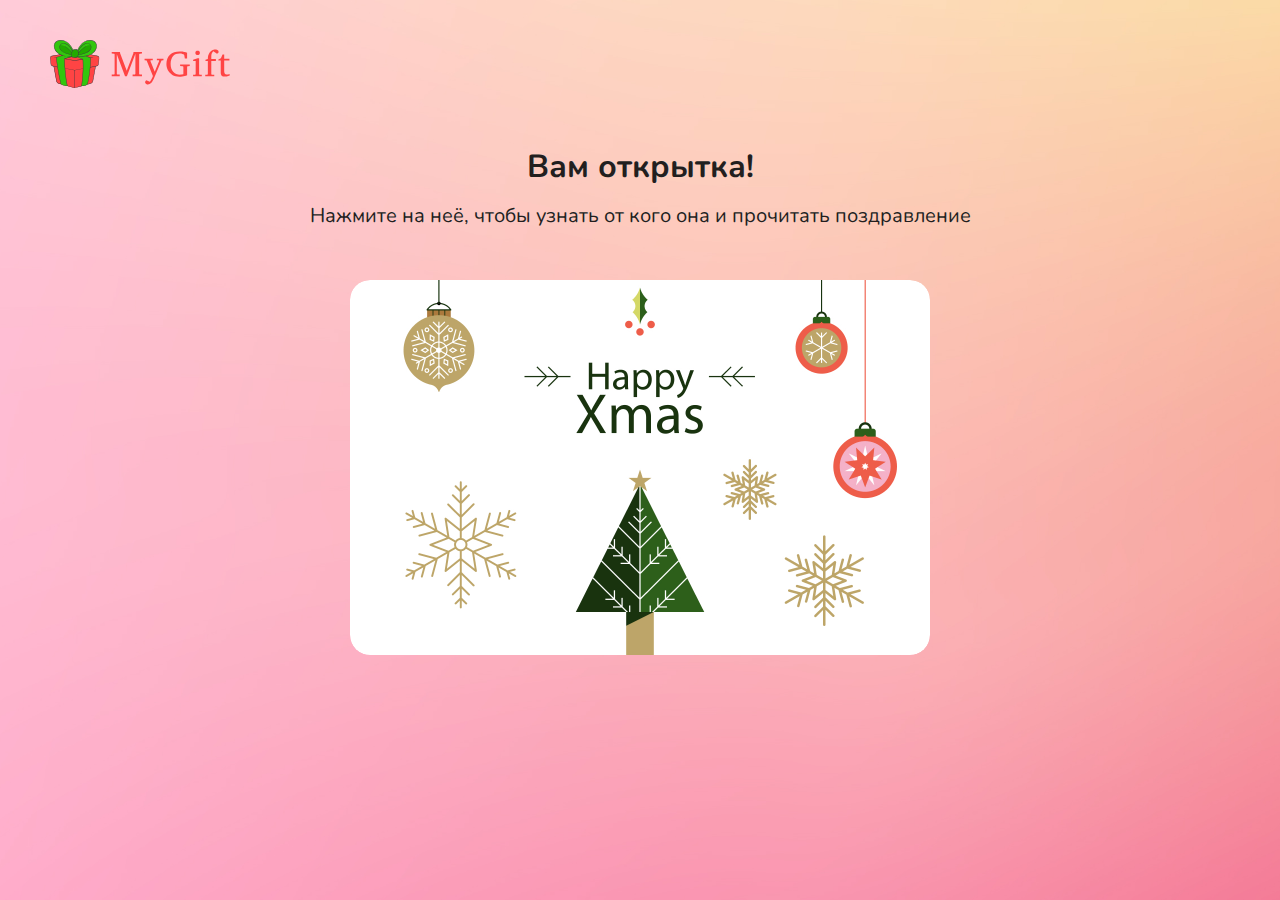
<file: card.html>
<!DOCTYPE html>
<html lang="ru">
    <head>
        <meta charset="UTF-8" />
        <meta name="viewport" content="width=device-width, initial-scale=1.0" />
        <title>MyGift</title>

        <link rel="stylesheet" href="css/normalize.css" />
        <link rel="stylesheet" href="css/style.css" />
        <link rel="icon" href="img/favicon.svg" type="image/svg+xml" />

        <script src="js/scriptCard.js" defer></script>
    </head>
    <body class="body body--congratulation">
        <header class="header">
            <div class="container">
                <img
                    class="header__logo"
                    src="img/logo.svg"
                    alt="Логотип проекта"
                    width="180"
                    height="48"
                />
            </div>
        </header>

        <main class="main-content">
            <section class="congratulations">
                <div class="container">
                    <h1 class="congratulations__title">Вам открытка!</h1>

                    <p class="congratulations__description">
                        Нажмите на неё, чтобы узнать от кого она и прочитать
                        поздравление
                    </p>

                    <div class="congratulations__card card">
                        <div class="card__inner">
                            <div class="card__front">
                                <img
                                    class="card__image"
                                    src="img/card_03.jpg"
                                    alt="Открытка"
                                />
                            </div>
                            <div class="card__back">
                                <h2 class="card__title">Поздравление</h2>
                                <div class="card__contacts">
                                    <p class="card__detail">
                                        <span class="card__subtitle"
                                            >от кого</span
                                        >
                                        <span class="card__from"
                                            >Иван Иванов</span
                                        >
                                    </p>
                                    <p class="card__detail">
                                        <span class="card__subtitle">кому</span>
                                        <span class="card__to"
                                            >Татьяна Айкина</span
                                        >
                                    </p>
                                </div>
                                <p class="card__message">
                                    Желаю счастливого Нового года и
                                    Рождества!<br />
                                    будьте здоровы и радостны!
                                </p>
                            </div>
                        </div>
                    </div>
                </div>
            </section>
        </main>
    </body>
</html>
</file>
<file: css/style.css>
@font-face {
    font-display: swap;
    font-family: 'Nunito';
    font-style: normal;
    font-weight: 400;
    src: url('../fonts/nunito-v26-cyrillic_latin-regular.woff2') format('woff2');
}

@font-face {
    font-display: swap;
    font-family: 'Nunito';
    font-style: normal;
    font-weight: 700;
    src: url('../fonts/nunito-v26-cyrillic_latin-700.woff2') format('woff2');
}

html {
    box-sizing: border-box;
}

*,
*::before,
*::after {
    box-sizing: inherit;
}

.body {
    min-width: 320px;
    min-height: 100vh;
    font-family: Nunito, sans-serif;
    -webkit-font-smoothing: antialiased;
    -moz-osx-font-smoothing: grayscale;
    text-rendering: optimizeLegibility;
    -webkit-tap-highlight-color: rgba(0, 0, 0, 0);
    -webkit-tap-highlight-color: transparent;
    font-size: 16px;
    line-height: 1.4;
    color: #221f1f;
    background-size: cover;
    background-position: center;
}

.body--gift {
    background-color: #b2e8e8;
    background-image: url(../img/bg-gift.jpg);
}

.body--congratulation {
    background-color: #fcc5bd;
    background-image: url(../img/bg-congratulation.jpg);
}

.container {
    max-width: 1260px;
    margin: 0 auto;
    padding: 0 40px;
}

.header {
    padding: 40px 0;
}

.header__logo {
    display: block;
    max-width: 100%;
    height: auto;
}

.gift {
    padding: 20px 0 80px;
}

.gift__title {
    font-weight: 32px;
    font-size: 700;
    line-height: 1.2;
    margin: 0 0 16px;
}

.gift__description {
    font-size: 20px;
    margin: 0 0 50px;
}

.gift__wrapper {
    display: flex;
    justify-content: space-between;
    align-items: start;
    gap: 96px;
}

.gift__card {
    max-width: 580px;
    width: calc(50% - 16px);
}

.gift__swiper--card {
    margin-bottom: 20px;
}

.gift__card-slide {
    border-radius: 20px;
    border: 2px solid #4baa00;
    overflow: hidden;
    box-sizing: border-box;
}

.gift__card-image {
    display: block;
    max-width: 100%;
    height: auto;
}

.gift__card-thumb {
    width: 72px;
    border-radius: 10px;
    overflow: hidden;
}

.gift__form {
    max-width: 480px;
    width: 100%;
}

.form {
    display: grid;
    grid-template-columns: repeat(2, 1fr);
    gap: 16px;
    justify-items: start;
}

.form__label {
    width: 100%;
}

.form__label-text {
    display: block;
    margin-bottom: 4px;
    white-space: nowrap;
}

.form__field {
    font: inherit;
    width: 100%;
    border-radius: 6px;
    border: 1px solid #dedede;
    background: #fbfbfb;
    padding: 8px 16px;
    outline: none;
}

.form__field:hover,
.form__field:focus-visible,
.form__field:active {
border-color: #999;
}

.form__label--textarea {
    grid-column: 1 / -1;
}

.form__field--textarea {
    resize: vertical;
    min-height: 150px;
}

.form__button {
    border-radius: 32px;
    background-color: #4baa00;
    border: 1px solid transparent;
    cursor: pointer;
    color: #fff;
    font-weight: 700;
    padding: 8px 24px;
}

.form__button:hover:not(:disabled) {
background-color: #58c601;
}

.form__button:focus-visible {
    border-color: #59c601;
}

.form__button:active:not(:disabled) {
    transform: translate(2px, 2px);
}

.form__button:disabled {
opacity: 0.4;
}

.congratulations {
padding-top: 20px;
padding-bottom: 145px;
}

.congratulations__title {
    text-align: center;
    font-size: 32px;
    font-weight: 700;
    line-height: 1.2;
    margin: 0 0 16px;
}

.congratulations__description {
    text-align: center;
    font-size: 20px;
    margin: 0 0 50px;
}

.congratulations__card {
    margin: 0 auto;
}

.card {
    position: relative;
    max-width: 580px;
    height: 375px;
    perspective: 1000px;
}

.card__inner {
    transform-style: preserve-3d;
    transition: transform 1s;
    width: 100%;
    height: 100%;
}

.card:hover .card__inner {
    transform: rotateY(180deg);
}

.card__front {
    position: absolute;
    inset: 0;
    backface-visibility: hidden;
    border-radius: 20px;
    overflow: hidden;
}

.card__image {
    display: block;
    max-width: 100%;
    height: auto;
    border-radius: 20px;
    overflow: hidden;
}

.card__back {
    position: absolute;
    inset: 0;
    padding: 32px;
    backface-visibility: hidden;
    border-radius: 20px;
    background-color: #fff;
    transform: rotateY(180deg);
}

.card__title {
    color: #f44;
    font-size: 28px;
    font-weight: 700;
    line-height: 1.2;
    margin: 0 0 24px;
}

.card__contacts {
    margin-bottom: 24px;
}

.card__detail {
    display: flex;
    gap: 16px;
    margin: 0 0 8px;
}

.card__detail:last-child {
    margin-bottom: 0;
}

.card__subtitle {
    opacity: 0.3;
    min-width: 54px;
}

.card__message {
    font-size: 20px;
    margin: 0;
}

@media (width <= 1080px) {
    .header {
        padding: 32px 0 16px;
    }

    .gift {
        padding: 16px 0 34px;
    }

    .gift__title {
        font-size: 28px;
        margin-bottom: 12px;
    }

    .gift__description {
        font-size: 16px;
        margin-bottom: 24px;
    }

    .gift__card {
        max-width: 464px;
        width: 100%;
        padding-top: 8px;
    }

    .form {
        row-gap: 12px;
    }

    .congratulations__title {
        font-size: 28px;
        margin-bottom: 12px;
    }

    .congratulations__description {
        font-size: 16px;
        margin-bottom: 32px;
    }
}

@media (width <= 980px) {
    .container {
        padding: 0 44px;
    }

    .gift__wrapper {
        flex-wrap: wrap;
    }

    .gift__form {
        max-width: 100%;
    }
}

@media (width <= 580px) {
    .container {
        padding: 0 16px;
    }

    .header {
        padding-top: 24px;
    }

    .form {
        grid-template-columns: 1fr;
    }

    .gift__card-thumb {
        width: 56px;
        border-radius: 4px;
    }

    .card {
        height: calc((186 / 288 * 100vw) - 20px);
        margin-bottom: 20px;
    }

    .card__back {
        padding: 24px;
    }

    .card__title {
        font-size: 20px;
        margin-bottom: 16px;
    }

    .card__message {
        font-size: 16px;
    }

    .card__contacts {
        margin-bottom: 0;
    }

    .card__subtitle {
        opacity: 0.5;
    }
}
</file>
